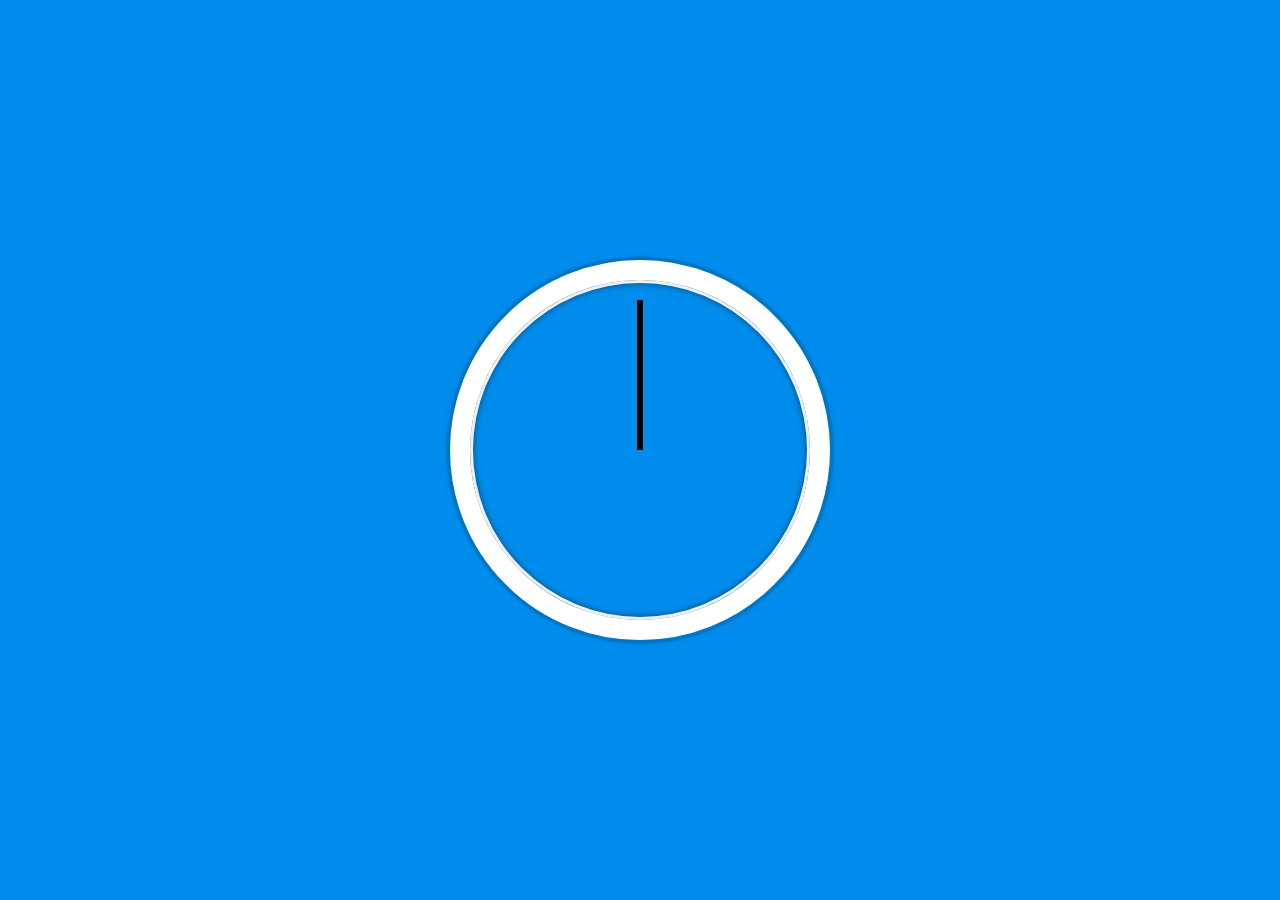
<file: Clock/index.html>
<!DOCTYPE html>
<html lang="en">
<head>
    <meta charset="UTF-8">
    <meta name="viewport" content="width=device-width, initial-scale=1.0">
    <meta http-equiv="X-UA-Compatible" content="ie=edge">
    <title>JS + CSS Clock</title>
    <link rel="stylesheet" href="styles.css">
</head>
<body>
    <div class="clock">
        <div class="clock-face">
            <div class="hand hour-hand"></div>
            <div class="hand min-hand"></div>
            <div class="hand second-hand"></div>
        </div>
    </div>

    <script>
        const secondHand = document.querySelector('.second-hand');
        const minHand = document.querySelector('.min-hand');
        const hourHand = document.querySelector('.hour-hand');

        function setDate() {
            const now = new Date();

            const seconds = now.getSeconds();
            const secondDegrees = ((seconds/60) * 360) + 90;
            secondHand.style.transform = `rotate(${secondDegrees}deg)`;

            const mins = now.getMinutes();
            const minDegrees = ((mins/60)*360) + 90;
            minHand.style.transform = `rotate(${minDegrees}deg)`;

            const hour = now.getHours();
            const hourDegrees = ((hour/12)*360) + 90;
            hourHand.style.transform = `rotate(${hourDegrees}deg)`
            
        }

        setInterval(setDate,1000)
    </script>
</body>
</html>
</file>
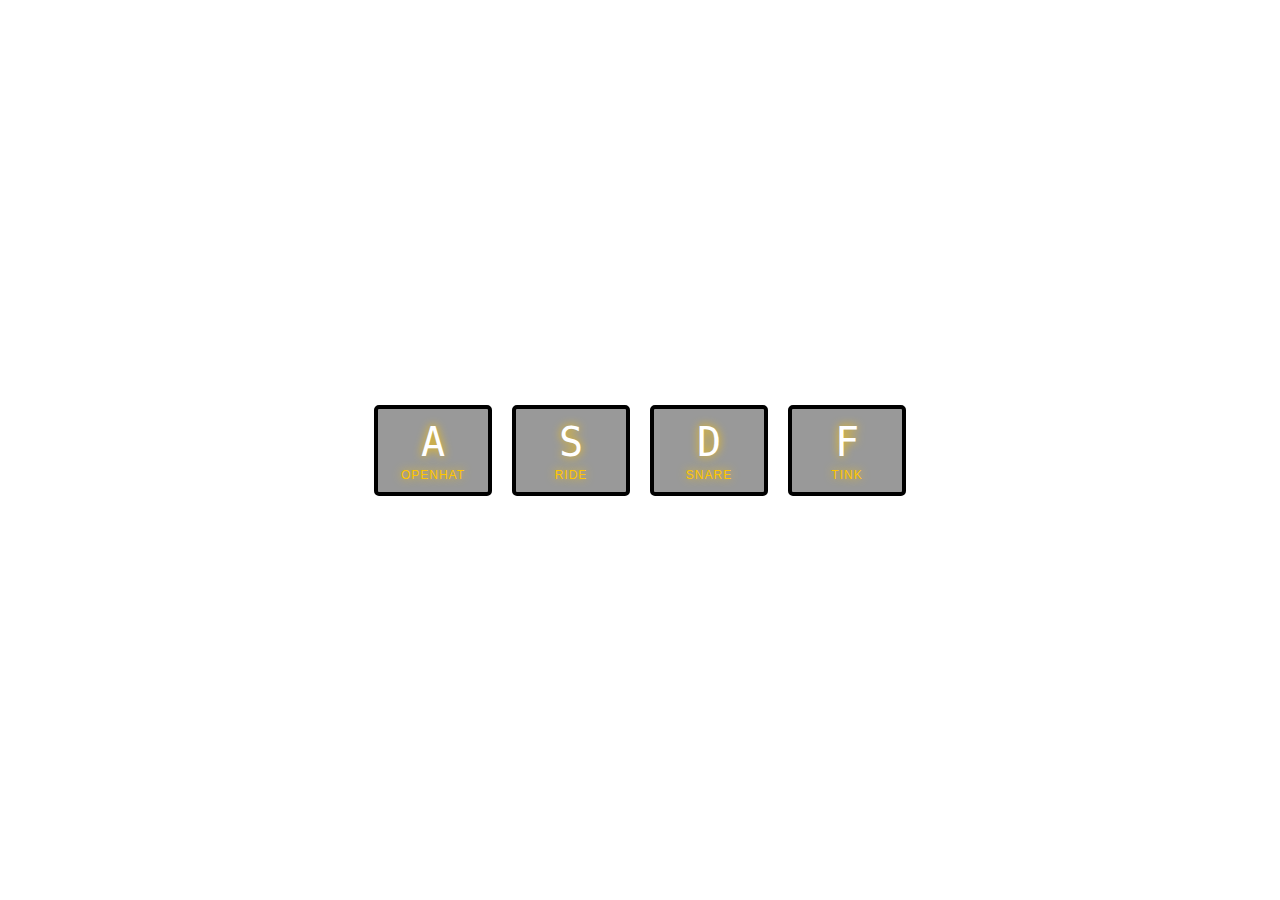
<file: Drum kits/index.html>
<!DOCTYPE html>
<html lang="en">
<head>
    <meta charset="UTF-8">
    <meta name="viewport" content="width=device-width, initial-scale=1.0">
    <meta http-equiv="X-UA-Compatible" content="ie=edge">
    <title>JS Drum kit</title>
    <link rel="stylesheet" href="style.css">
</head>
<body>
    <div class="keys">
        <div data-key="65" class="key">
            <kbd>A</kbd>
            <span class="sound">Openhat</span>
        </div>
    
        <div data-key="83" class="key">
            <kbd>S</kbd>
            <span class="sound">Ride</span>
        </div>

        <div data-key="68" class="key">
            <kbd>D</kbd>
            <span class="sound">Snare</span>
        </div>
    
        <div data-key="70" class="key">
            <kbd>F</kbd>
            <span class="sound">Tink</span>
        </div>
    </div>


    <audio data-key="65" src="sounds/openhat.wav"></audio>
    <audio data-key="83" src="sounds/ride.wav"></audio>
    <audio data-key="68" src="sounds/snare.wav"></audio>
    <audio data-key="70" src="sounds/tink.wav"></audio>


    <script>        

        function playSound(e){
            const audio = document.querySelector(`audio[data-key="${e.keyCode}"]`);
            const key = document.querySelector(`.key[data-key="${e.keyCode}"]`);

            if(!audio) return; //stop the function from running all together
            audio.currentTime = 0;          //rewinding the play
            audio.play();
            key.classList.add('playing');
        }

        function removeTransition(e) {
            if(e.propertyName !== 'transform') return;          // skip it if it's not a transform
            this.classList.remove('playing');
        }

        const keys = document.querySelectorAll('.key');
        keys.forEach(key => key.addEventListener('transitionend',removeTransition));
        window.addEventListener('keydown', playSound);
    </script>
</body>
</html>
</file>
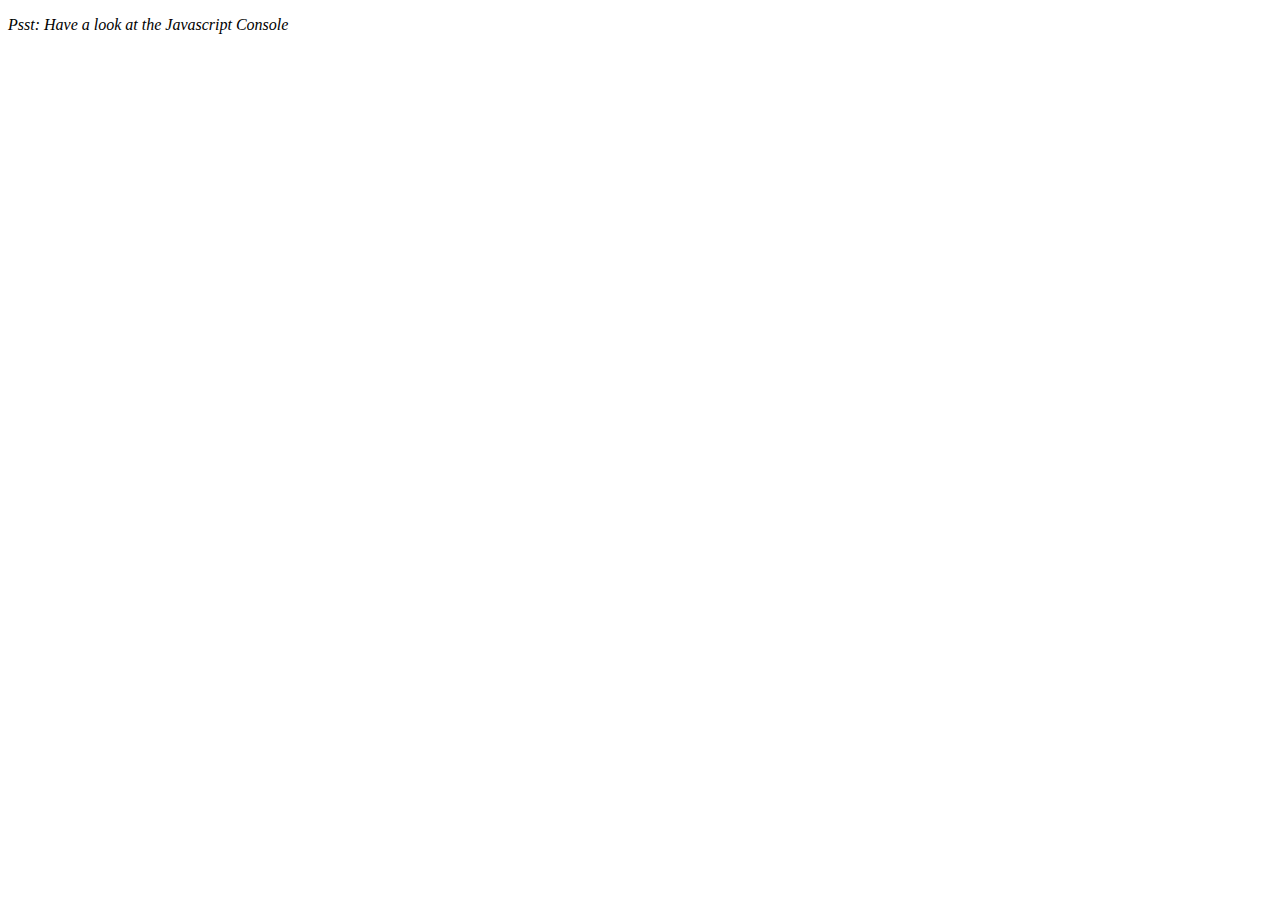
<file: Array Cardio/array_cardio_day1.html>
<!DOCTYPE html>
<html lang="en">
<head>
    <meta charset="UTF-8">
    <meta name="viewport" content="width=device-width, initial-scale=1.0">
    <meta http-equiv="X-UA-Compatible" content="ie=edge">
    <title>Array cardio Day 1</title>
</head>
<body>
    <p><em>Psst: Have a look at the Javascript Console</em></p>
    <script>
        // Some data to work on with
        const inventors = [
            { first: 'Albert', last: 'Einstein', year: 1879, passed: 1955 },
            { first: 'Isaac', last: 'Newton', year: 1643, passed: 1727 },
            { first: 'Galileo', last: 'Galilei', year: 1564, passed: 1642 },
            { first: 'Marie', last: 'Curie', year: 1867, passed: 1934 },
            { first: 'Johannes', last: 'Kepler', year: 1571, passed: 1630 },
            { first: 'Nicolaus', last: 'Copernicus', year: 1473, passed: 1543 },
            { first: 'Max', last: 'Planck', year: 1858, passed: 1947 },
            { first: 'Katherine', last: 'Blodgett', year: 1898, passed: 1979 },
            { first: 'Ada', last: 'Lovelace', year: 1815, passed: 1852 },
            { first: 'Sarah E.', last: 'Goode', year: 1855, passed: 1905 },
            { first: 'Lise', last: 'Meitner', year: 1878, passed: 1968 },
            { first: 'Hanna', last: 'Hammarström', year: 1829, passed: 1909 }
        ];

        const people = [
            'Beck, Glenn', 'Becker, Carl', 'Beckett, Samuel', 'Beddoes, Mick', 'Beecher, Henry', 'Beethoven, Ludwig', 'Begin, Menachem', 'Belloc, Hilaire', 'Bellow, Saul', 'Benchley, Robert', 'Benenson, Peter', 'Ben-Gurion, David', 'Benjamin, Walter', 'Benn, Tony', 'Bennington, Chester', 'Benson, Leana', 'Bent, Silas', 'Bentsen, Lloyd', 'Berger, Ric', 'Bergman, Ingmar', 'Berio, Luciano', 'Berle, Milton', 'Berlin, Irving', 'Berne, Eric', 'Bernhard, Sandra', 'Berra, Yogi', 'Berry, Halle', 'Berry, Wendell', 'Bethea, Erin', 'Bevan, Aneurin', 'Bevel, Ken', 'Biden, Joseph', 'Bierce, Ambrose', 'Biko, Steve', 'Billings, Josh', 'Biondo, Frank', 'Birrell, Augustine', 'Black, Elk', 'Blair, Robert', 'Blair, Tony', 'Blake, William'
        ]

        // Array.prototype.filter()
        // 1. Filter the list of inventors for those who were born in the 1500's

        const fifteen = inventors.filter(inventor => (inventor.year > 1500 && inventor.year < 1600));
        console.table(fifteen);


        // Array.prototype.map()
        // 2. Give us an array of the inventors' first and last names

        const fullNames = inventors.map(inventor => `${inventor.first} ${inventor.last}`)
        console.log(fullNames);


        // Array.prototype.sort()
        // 3. Sort the inventors by birthdate, oldest to youngest

        const ordered = inventors.sort((a,b) => a.year>b.year ? 1 : -1 );            
        console.table(ordered)


        // Array.prototype.reduce()
        // 4. How many years did all the inventors live?

        const totalYears = inventors.reduce((total,inventor) => {
            return total + (inventor.passed - inventor.year)
        },0);
        console.log(totalYears)


        // 5. Sort the inventors by years lived
        const oldest = inventors.sort((a,b) => {
            const lastGuy = a.year - a.passed;
            const nextGuy = b.year - b.passed;
            return lastGuy > nextGuy ? -1 : 1
        });
        console.table(oldest);


        // 6. create a list of Boulevards in Paris that contain 'de' anywhere in the name
        // https://en.wikipedia.org/wiki/Category:Boulevards_in_Paris

        /*const category = document.querySelector('.mw-category');
        const links = Array.from(category.querySelectorAll('a'));
        const de = links
                        .map(link => link.textContent)
                        .filter(streetName => streetName.includes('de'));
        console.log(de);*/

        // 7. sort Exercise
        // Sort the people alphabetically by last name

        const alpha = people.sort((lastOne,nextOne) => {
            const [aLast, aFirst] = lastOne.split(', ');
            const [bLast, bFirst] = nextOne.split(', ');
            return aLast > bLast ? 1 : -1
        });
        console.table(alpha)


        // 8. Reduce Exercise
        // Sum up the instances of each of these
        const data = ['car', 'car', 'truck', 'truck', 'bike', 'walk', 'car', 'van', 'bike', 'walk', 'car', 'van', 'car', 'truck' ];

        const transportation = data.reduce((obj,item) => {
            if(!obj[item]){
                obj[item] = 0
            }
            obj[item]++
            return obj
        },{});
        console.log(transportation);

    </script>
</body>
</html>
</file>
<file: Clock/styles.css>
html {
    background: #018DED url(http://unsplash.it/1500/1000?image=881&blur=50);
    background-size: cover;
    font-family: 'helvetica neue';
    text-align: center;
    font-size: 10px;
}

body {
    margin: 0;
    font-size: 2rem;
    display: flex;
    flex: 1;
    align-items: center;
    min-height: 100vh;
}

.clock {
    width: 30rem;
    height: 30rem;
    border: 20px solid white;
    border-radius: 50%;
    margin: 50px auto;;
    position: relative;
    padding: 2rem;
    box-shadow: 0 0 0 4px rgba(0,0,0,0.1),
    inset 0 0 0 3px #EFEFEF,
    inset 0 0 10px black,
    0 0 10px rgba(0,0,0,0.2);
}

.clock-face {
    position: relative;
    width: 100%;
    height: 100%;
    transform: translateY(-3px);            /* account for the height of the clock hands */
}

.hand {
    width: 50%;
    height: 6px;
    background: black;
    position: absolute;
    top: 50%;
    transform-origin: 100%;
    transform: rotate(90deg);
    transition: all 0.05s;
    transition-timing-function: cubic-bezier(0.1,0.27,0.58,1)
}
</file>
<file: Drum kits/style.css>
html {
    font-size: 10px;
    background: url(http://i.imgur.com/b9r5sEL.jpg) bottom center;
    background-size: cover;
}

body,html {
    margin: 0;
    padding: 0;
    font-family: sans-serif
}

.keys {
    display: flex;
    flex: 1;
    min-height: 100vh;
    align-items: center;
    justify-content: center;
}

.key {
    border: .4rem solid black;
    border-radius: .5rem;
    margin: 1rem;
    font-size: 1.5rem;
    padding: 1rem .5rem;
    transition: all .07s ease;
    width: 10rem;
    text-align: center;
    color: white;
    background: rgba(0, 0, 0, 0.4);
    text-shadow: 0 0 1rem #ffc600;
}

.playing {
    transform: scale(1.1);
    border-color: #ffc600;
    box-shadow: 0 0 .5rem black
}

kbd {
    display: block;
    font-size: 4rem;
}

.sound {
    font-size: 1.2rem;
    text-transform: uppercase;
    letter-spacing: .1rem;
    color: #ffc600
}
</file>
